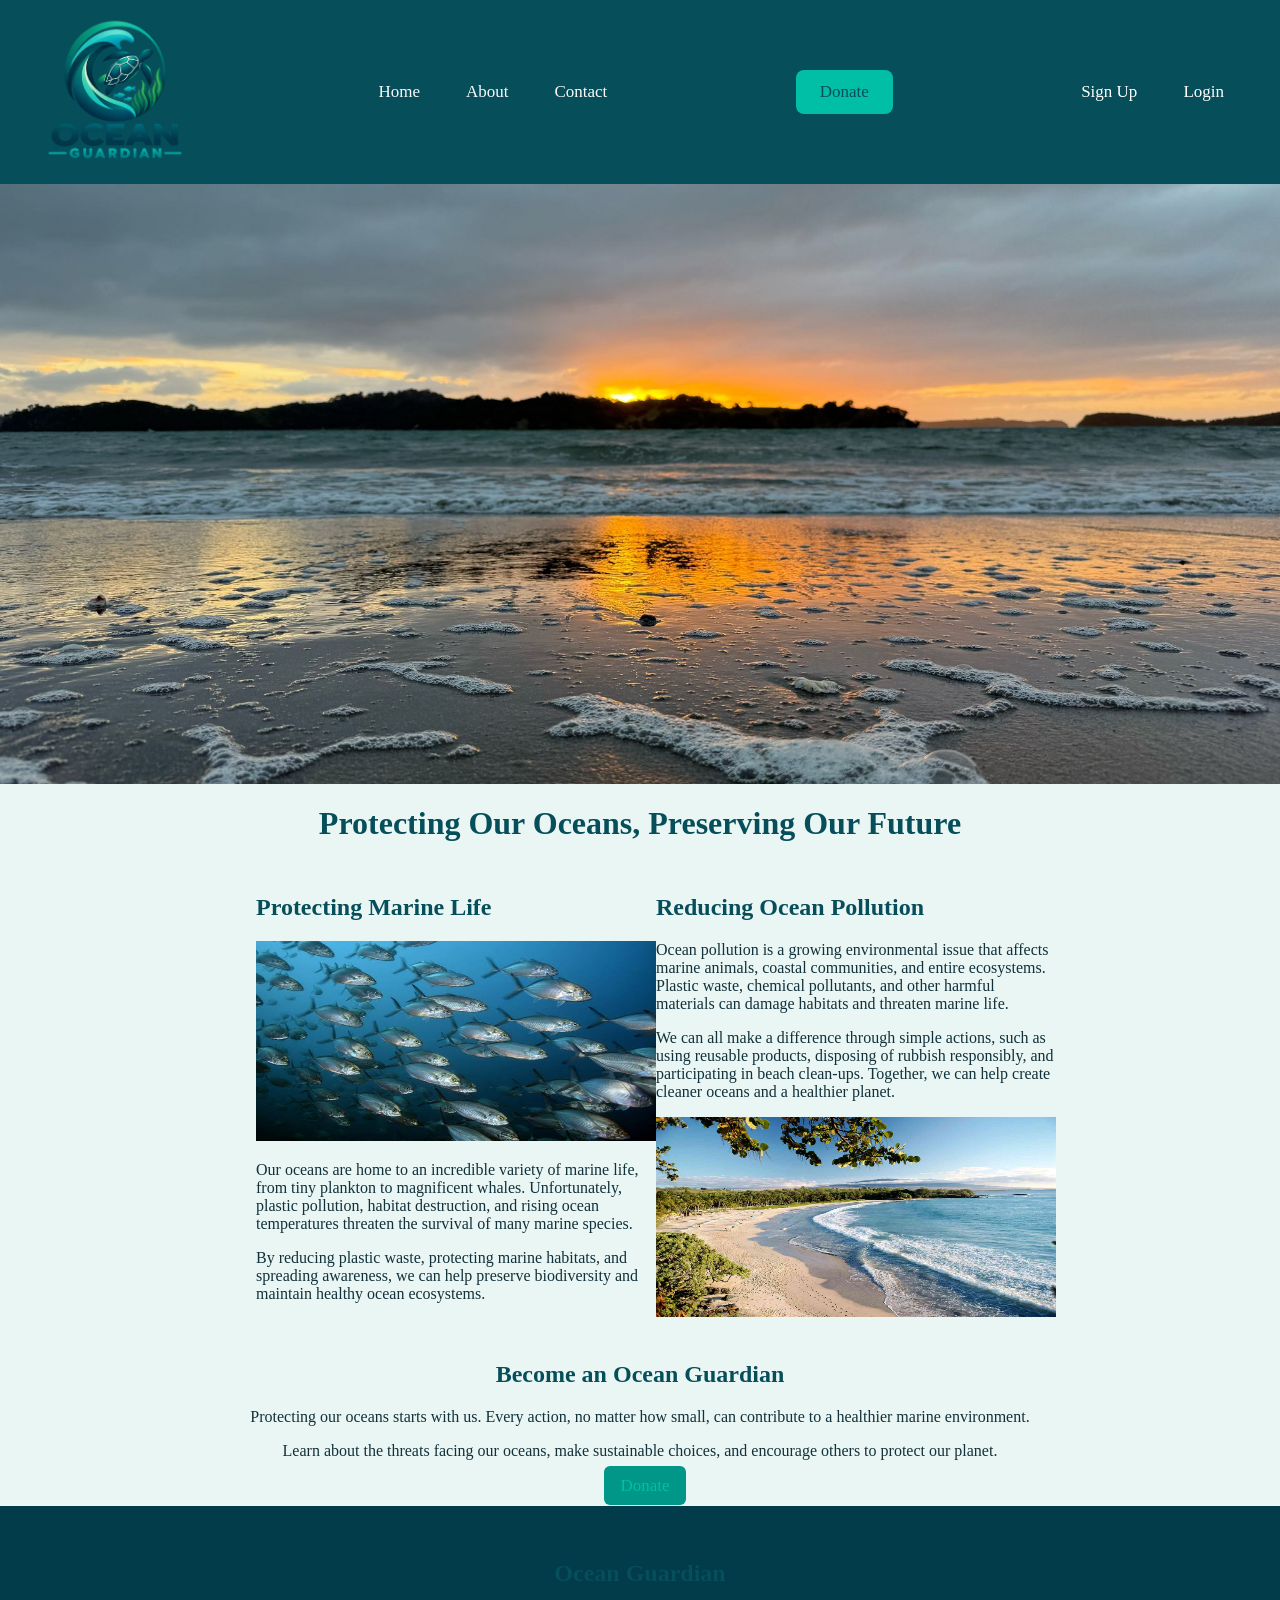
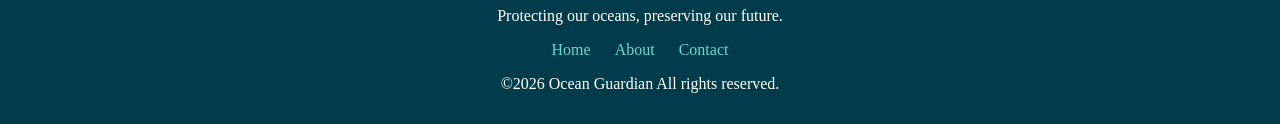
<file: index.html>
<!DOCTYPE html>
<html lang="en">
<head>
    <meta charset="UTF-8">
    <meta name="viewport" content="width=device-width, initial-scale=1.0">
    <link rel="stylesheet" type="text/css" href="stylesheet.css">
    <title>Ocean Guardian |Home|</title>
</head>
<body>
    <div class="navbar">
        <div class="logo"><a href="index.html"><img src="images/real.png"width="150" alt="place_holder"></a></div>
        <div class="pages">
            <a href="index.html">Home</a>
            <a href="about.html">About</a>
            <a href="contact.html">Contact</a>
        </div>
        <div class="donate">
            <a href="donate.html">Donate</a>
        </div>
        <div class="sign_log">
            <a href="sign_up.html">Sign Up</a>
            <a href="login.html">Login</a>
        </div>
    </div>
    <div class="nature"><img src="images/beach.jpeg" alt="beach"> </div>
    <div class="container">
        <div><h1>Protecting Our Oceans, Preserving Our Future</h1></div>
        <div class="info">

            <div>
                <h2>Protecting Marine Life</h2>
                <img src="images/fish.jpg" width="400" height="200" alt="fish">
                <p>Our oceans are home to an incredible variety of marine life, from tiny plankton to magnificent whales. Unfortunately, plastic pollution, habitat destruction, and rising ocean temperatures threaten the survival of many marine species.</p>
                <p>By reducing plastic waste, protecting marine habitats, and spreading awareness, we can help preserve biodiversity and maintain healthy ocean ecosystems.</p>
           
            </div>
            <div>
                <h2>Reducing Ocean Pollution</h2>
                <p>Ocean pollution is a growing environmental issue that affects marine animals, coastal communities, and entire ecosystems. Plastic waste, chemical pollutants, and other harmful materials can damage habitats and threaten marine life.</p>
                <p>We can all make a difference through simple actions, such as using reusable products, disposing of rubbish responsibly, and participating in beach clean-ups. Together, we can help create cleaner oceans and a healthier planet.</p>
                <img src="images/hawaii.jpg" width="400" height="200" alt="hawaii">
            </div>
        </div>
        <div class="down">
            <div>
                <h2> Become an Ocean Guardian</h2>
                <p>Protecting our oceans starts with us. Every action, no matter how small, can contribute to a healthier marine environment. </p>
                <p>Learn about the threats facing our oceans, make sustainable choices, and encourage others to protect our planet.</p>
                <a class="donation" href="https://www.paypal.com/nz/home">Donate</a>
            </div>
        </div>
    </div>
    
    <div class="footer">
        <h2>Ocean Guardian</h2>
        <p>Protecting our oceans, preserving our future.</p>
        <a href="index.html">Home</a>
        <a href="about.html">About</a>
        <a href="contact.html">Contact</a>
        <p>©2026 Ocean Guardian All rights reserved.</p>
    </div>
</body>
</html>
</file>
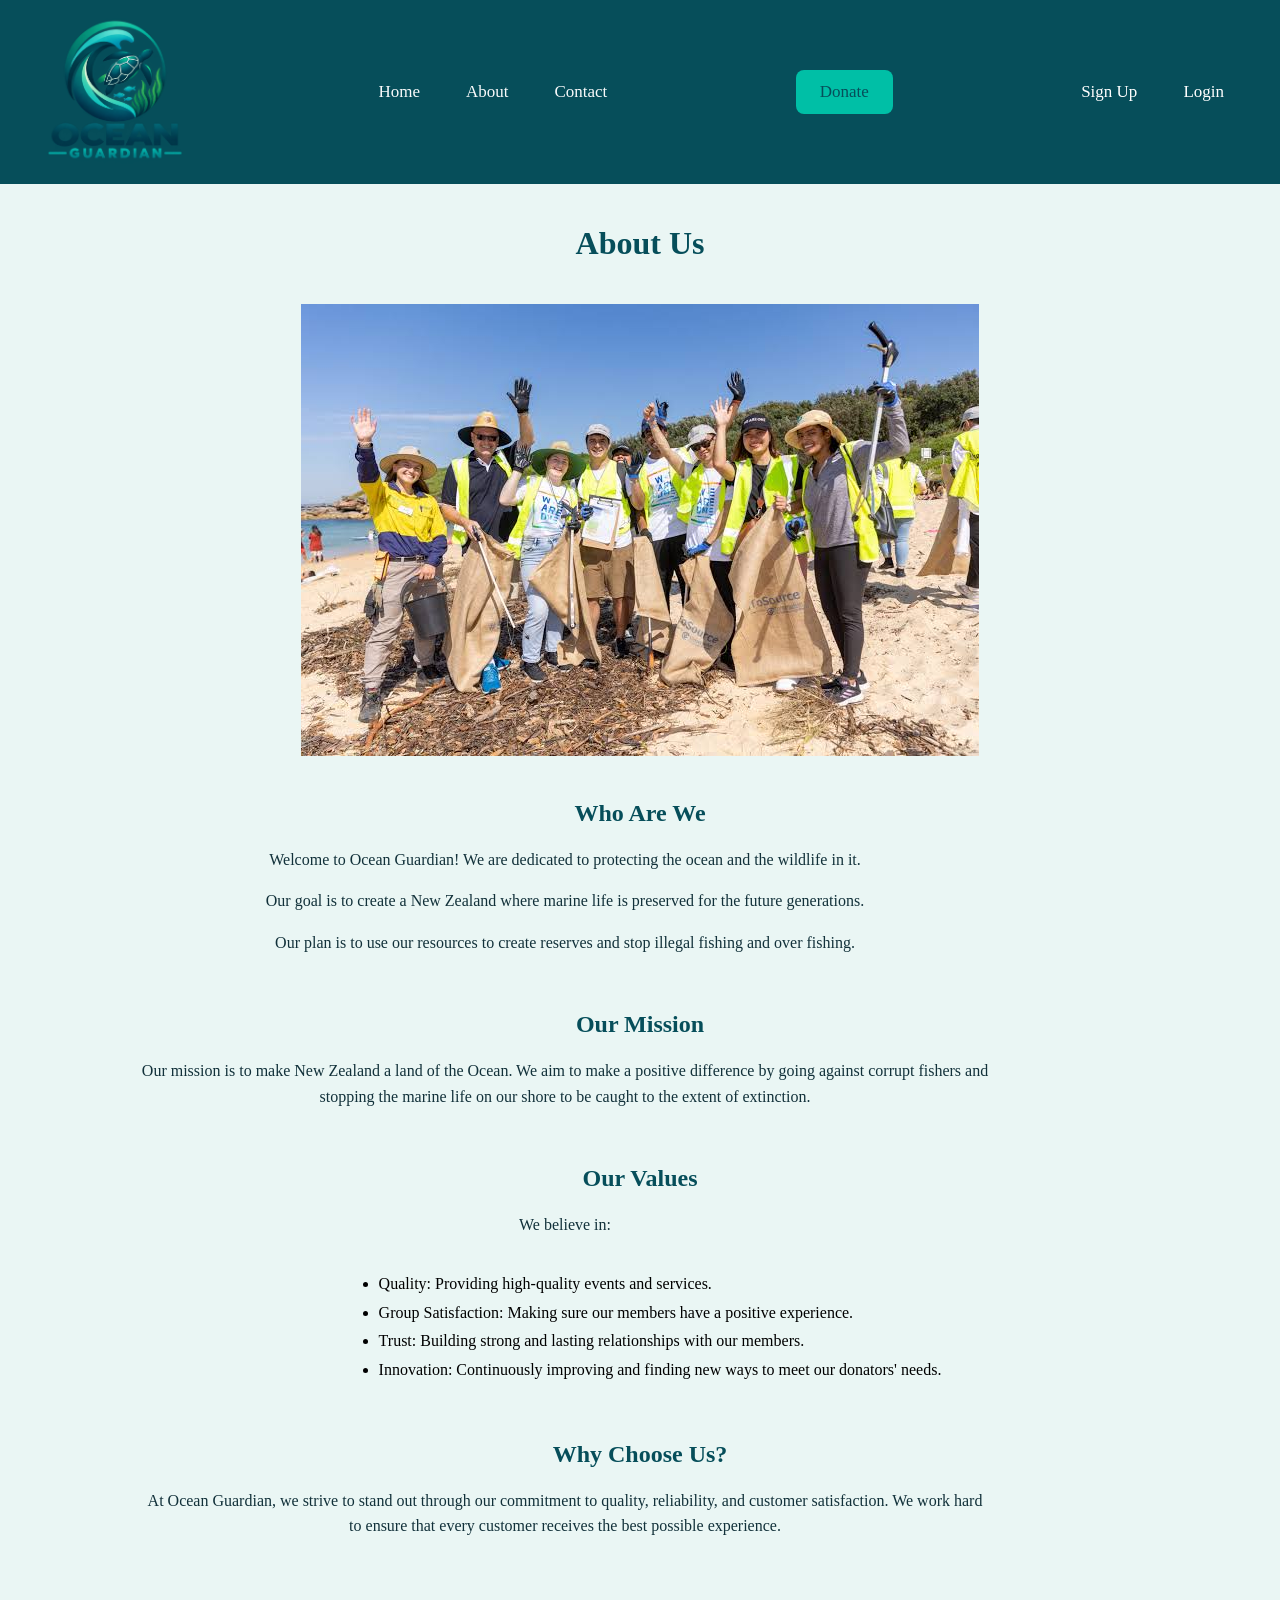
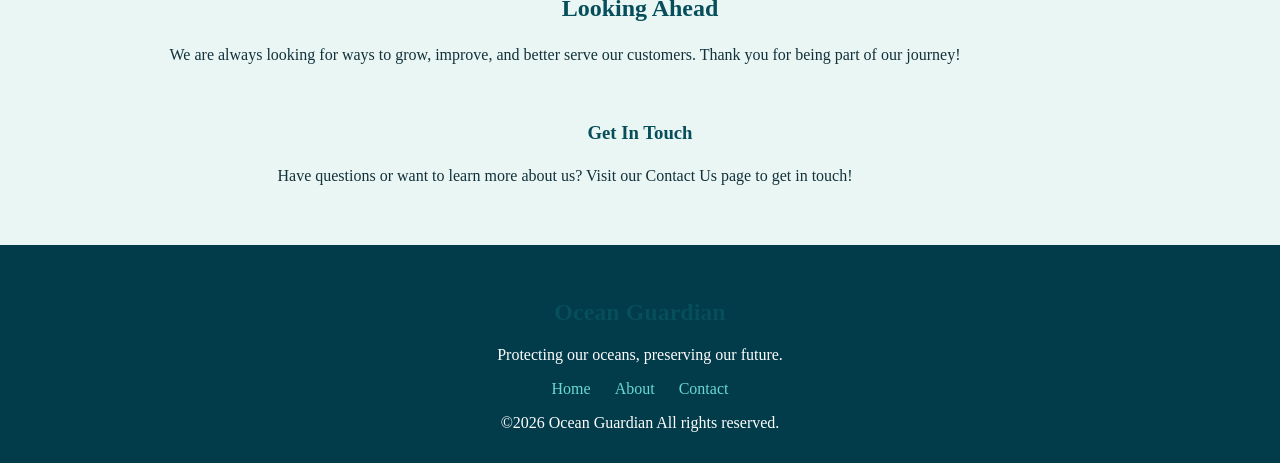
<file: about.html>
<!DOCTYPE html>
<html lang="en">
    <head>
        <meta charset="UTF-8">
        <meta name="viewport" content="width=device-width, initial-scale=1.0">
        <link rel="stylesheet" type="text/css" href="stylesheet.css">
        <title>Ocean Guardian |About|</title>
    </head>
    <body>
        <div class="navbar">
            <div class="logo"><a href="index.html"><img src="images/real.png"width="150" alt="place_holder"></a></div>
            <div class="pages">
                <a href="index.html">Home</a>
                <a href="about.html">About</a>
                <a href="contact.html">Contact</a>
            </div>
            <div class="donate">
                <a href="donate.html">Donate</a>
            </div>
            <div class="sign_log">
                <a href="sign_up.html">Sign Up</a>
                <a href="login.html">Login</a>
            </div>
        </div>
        <div class="center">
            <div>
                <h1>About Us</h1>
            </div>
            <div>
                <img src="images/save.jpg" alt = saviour>
            </div>
            <div>
                <h2>Who Are We</h2>
                <p>Welcome to Ocean Guardian! We are dedicated to protecting the ocean and the wildlife in it.</p>
                <p>Our goal is to create a New Zealand where marine life is preserved for the future generations.</p>
                <p>Our plan is to use our resources to create reserves and stop illegal fishing and over fishing.</p>
            </div>
            <div>
                <h2>Our Mission</h2>
                <p>Our mission is to make New Zealand a land of the Ocean. We aim to make a positive difference by going against corrupt fishers and stopping the marine life on our shore to be caught to the extent of extinction.</p>
            </div>
            <div>
                <h2>Our Values</h2>
                <p>We believe in:</p>
                <ul>
                    <li>Quality: Providing high-quality events and services.</li>
                    <li>Group Satisfaction: Making sure our members have a positive experience.</li>
                    <li>Trust: Building strong and lasting relationships with our members.</li>
                    <li>Innovation: Continuously improving and finding new ways to meet our donators' needs.</li>
                </ul>
            </div>
            <div>
                <h2>Why Choose Us?</h2>
                <p>At Ocean Guardian, we strive to stand out through our commitment to quality, reliability, and customer satisfaction. We work hard to ensure that every customer receives the best possible experience.</p>
            </div>
            <div>
                <h2>Looking Ahead</h2>
                <p>We are always looking for ways to grow, improve, and better serve our customers. Thank you for being part of our journey!</p>
            </div>
            <div>
                <h3>Get In Touch</h3>
                <p>Have questions or want to learn more about us? Visit our Contact Us page to get in touch!</p>
            </div>
        </div>

        <div class="footer">
            <h2>Ocean Guardian</h2>
            <p>Protecting our oceans, preserving our future.</p>
            <a href="index.html">Home</a>
            <a href="about.html">About</a>
            <a href="contact.html">Contact</a>
            <p>©2026 Ocean Guardian All rights reserved.</p>
        </div>
    </body>
</html>
</file>
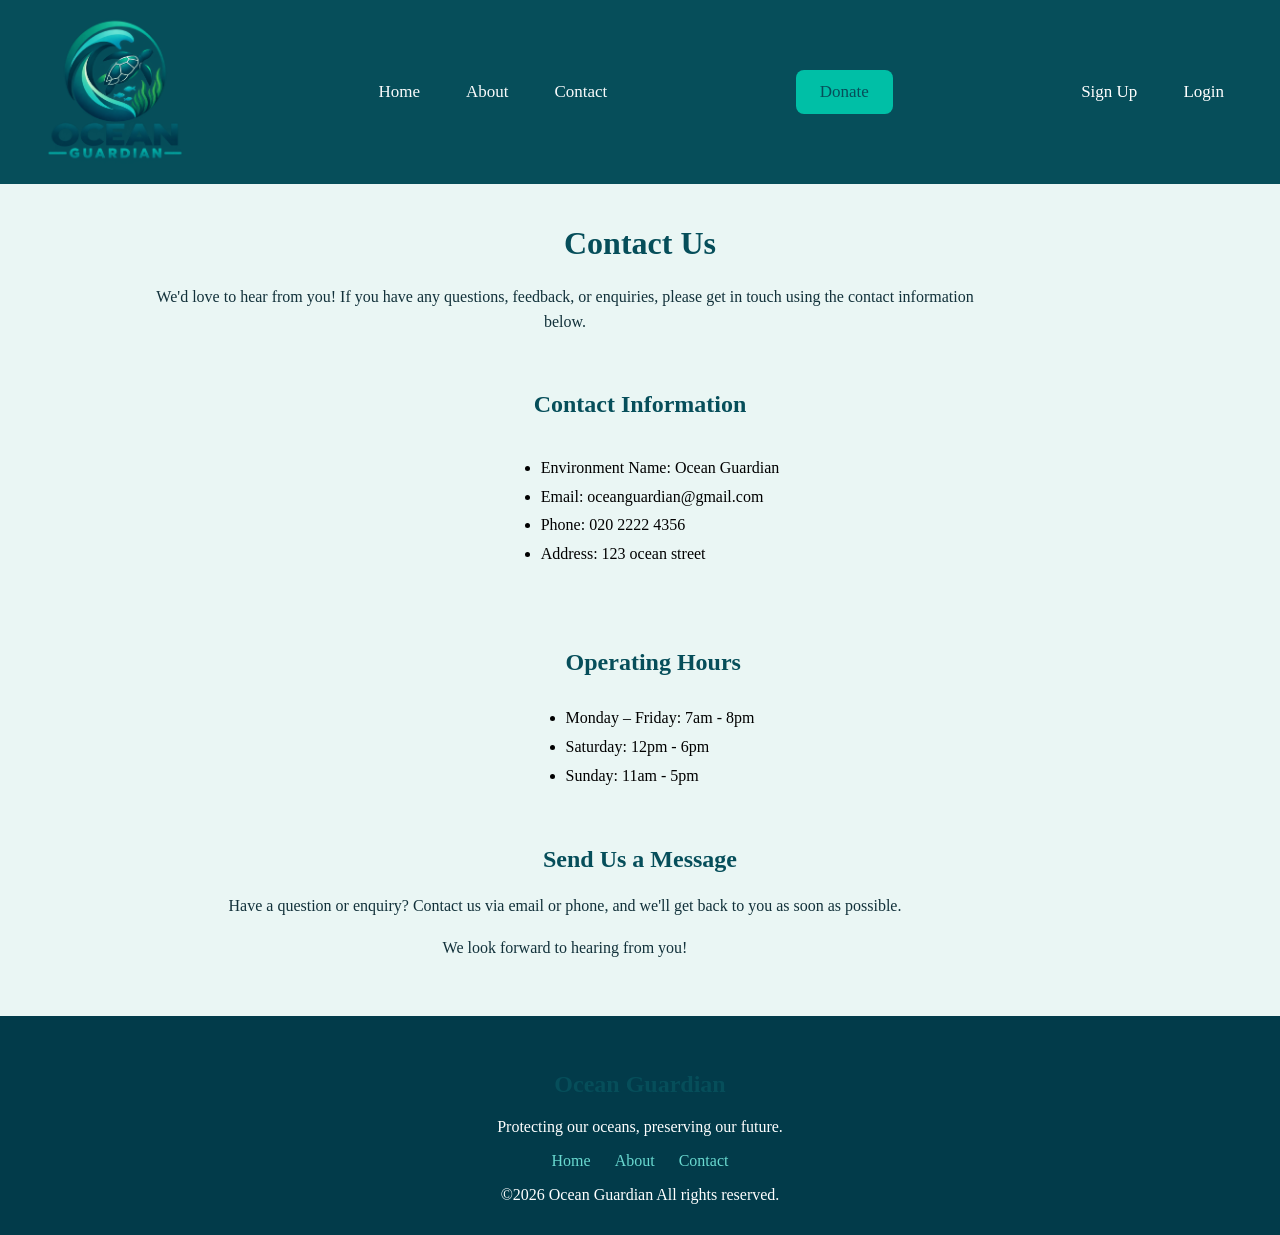
<file: contact.html>
<!DOCTYPE html>
<html lang="en">
    <head>
        <meta charset="UTF-8">
        <meta name="viewport" content="width=device-width, initial-scale=1.0">
        <link rel="stylesheet" type="text/css" href="stylesheet.css">
        <title>Ocean Guardian |Contact|</title>
    </head>
    <body>
        <div class="navbar">
            <div class="logo"><a href="index.html"><img src="images/real.png"width="150" alt="place_holder"></a></div>
            <div class="pages">
                <a href="index.html">Home</a>
                <a href="about.html">About</a>
                <a href="contact.html">Contact</a>
            </div>
            <div class="donate">
                <a href="donate.html">Donate</a>
            </div>
            <div class="sign_log">
                <a href="sign_up.html">Sign Up</a>
                <a href="login.html">Login</a>
            </div>
        </div>
        <div class="center">
            <div>
                <h1>Contact Us</h1>
                <p>We'd love to hear from you! If you have any questions, feedback, or enquiries, please get in touch using the contact information below.</p>
            </div>
            <div>
                <h2>Contact Information</h2>
                <ul>
                    <li>Environment Name: Ocean Guardian</li>
                    <li>Email: oceanguardian@gmail.com</li>
                    <li>Phone: 020 2222 4356</li>
                    <li>Address: 123 ocean street</li>
                </ul>
            </div>
            <div>
                <ul>
                    <h2>Operating Hours</h2>
                    <li>Monday – Friday: 7am - 8pm</li>
                    <li>Saturday: 12pm - 6pm</li>
                    <li>Sunday: 11am - 5pm</li>
                </ul>
            </div>
            <div>
                <h2>Send Us a Message</h2>
                <p>Have a question or enquiry? Contact us via email or phone, and we'll get back to you as soon as possible.</p>
                <p>We look forward to hearing from you!</p>
            </div>
        </div>
        <div class="footer">
            <h2>Ocean Guardian</h2>
            <p>Protecting our oceans, preserving our future.</p>
            <a href="index.html">Home</a>
            <a href="about.html">About</a>
            <a href="contact.html">Contact</a>
            <p>©2026 Ocean Guardian All rights reserved.</p>
        </div>
    </body>
</html>
</file>
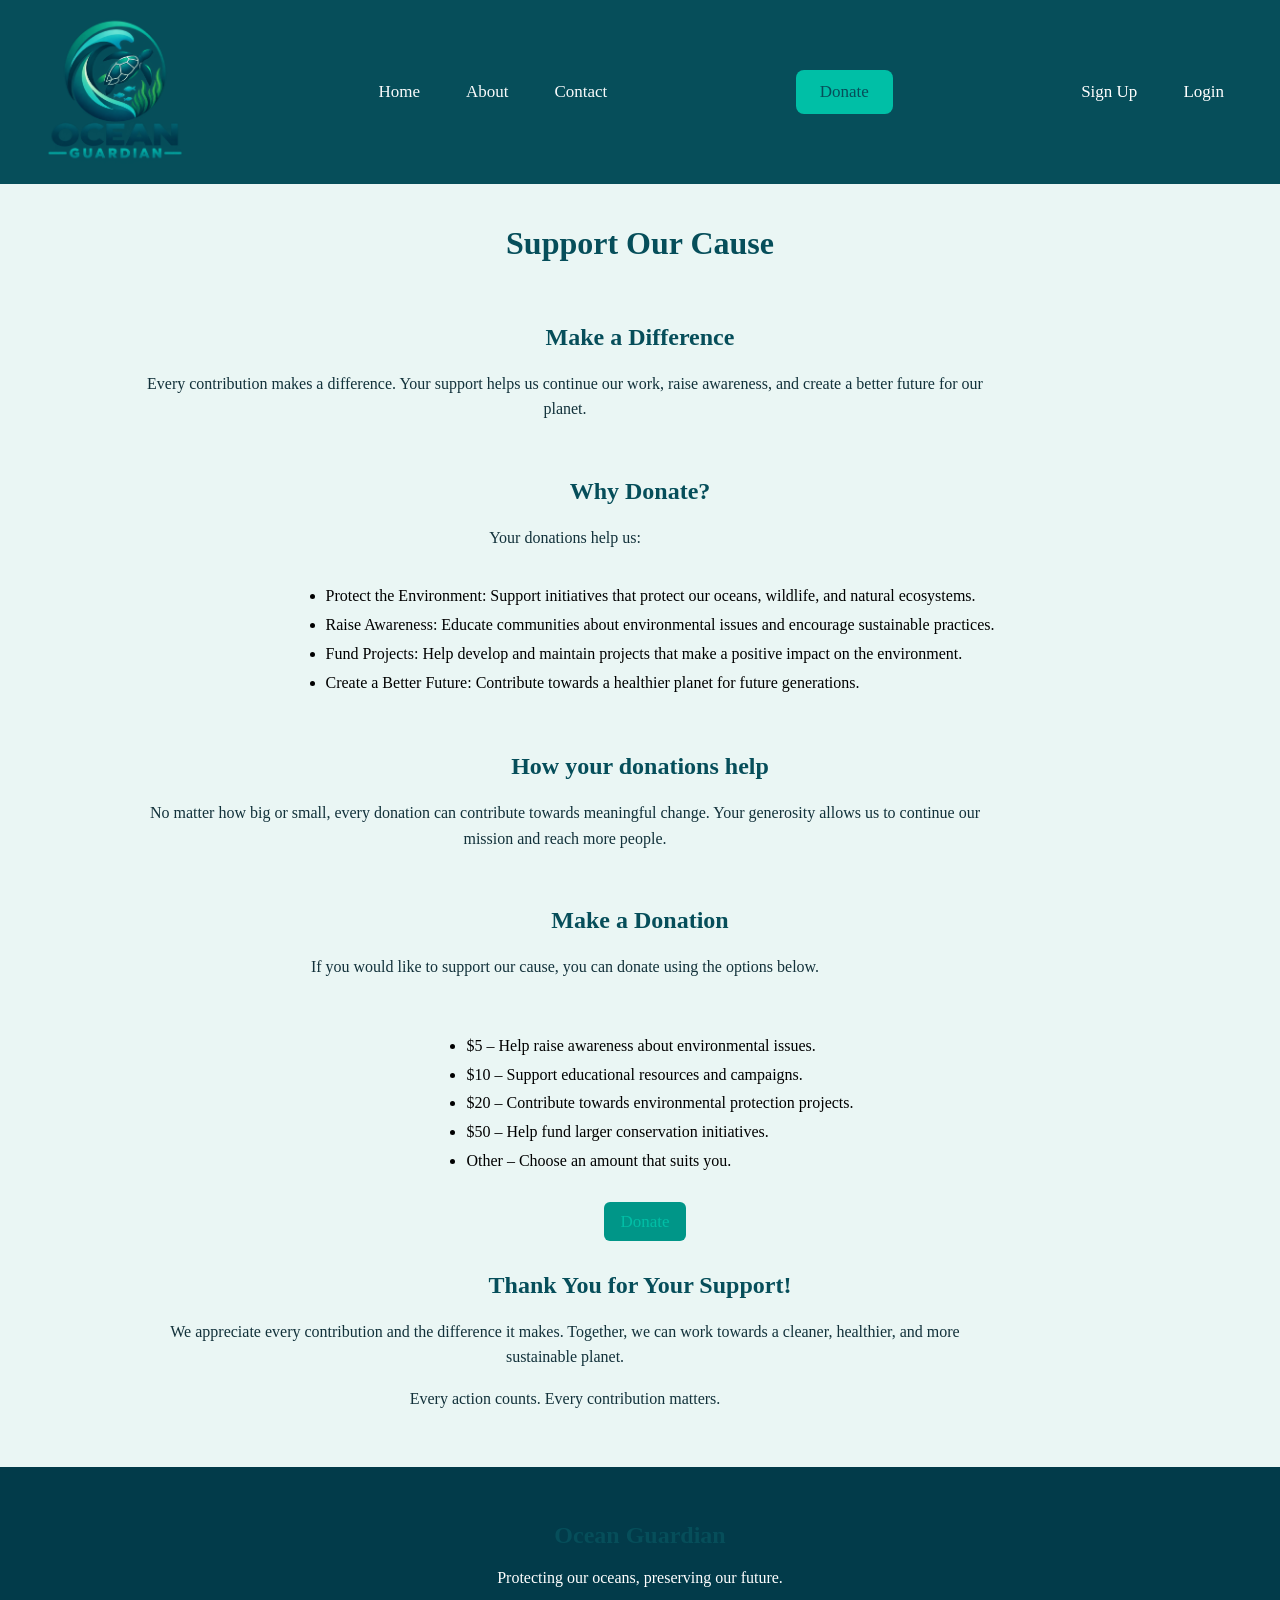
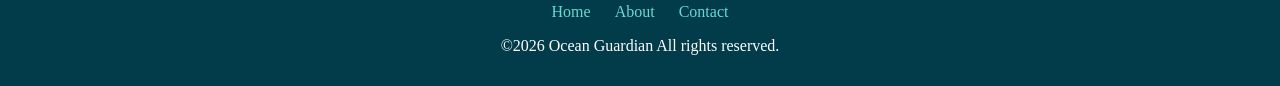
<file: donate.html>
<!DOCTYPE html>
<html lang="en">
    <head>
        <meta charset="UTF-8">
        <meta name="viewport" content="width=device-width, initial-scale=1.0">
        <link rel="stylesheet" type="text/css" href="stylesheet.css">
        <title>Ocean Guardian |Donate|</title>
    </head>
    <body>
        <div>
            <div class="navbar">
            <div class="logo"><a href="index.html"><img src="images/real.png"width="150" alt="place_holder"></a></div>
            <div class="pages">
                <a href="index.html">Home</a>
                <a href="about.html">About</a>
                <a href="contact.html">Contact</a>
            </div>
            <div class="donate">
                <a href="donate.html">Donate</a>
            </div>
            <div class="sign_log">
                <a href="sign_up.html">Sign Up</a>
                <a href="login.html">Login</a>
            </div>
        </div>
        <div class="center">
            <div>
                <h1>Support Our Cause</h1>
            </div>
            <div>
                <h2>Make a Difference</h2>
                        <p>Every contribution makes a difference. Your support helps us continue our work, raise awareness, and create a better future for our planet.</p>
            </div>
            <div>
                <h2>Why Donate?</h2>
                <p>Your donations help us:</p>
                <ul>
                    <li>Protect the Environment: Support initiatives that protect our oceans, wildlife, and natural ecosystems.</li>
                    <li>Raise Awareness: Educate communities about environmental issues and encourage sustainable practices.</li>
                    <li>Fund Projects: Help develop and maintain projects that make a positive impact on the environment.</li>
                    <li>Create a Better Future: Contribute towards a healthier planet for future generations.</li>
                </ul>
            </div>
            <div>
                <h2>How your donations help</h2>
                <p>No matter how big or small, every donation can contribute towards meaningful change. Your generosity allows us to continue our mission and reach more people.</p>
            </div>
            <div>
                <h2>Make a Donation</h2>
                <p>If you would like to support our cause, you can donate using the options below.</p>
            </div>
            <div>
                <ul>
                    <li>$5 – Help raise awareness about environmental issues.</li>
                    <li>$10 – Support educational resources and campaigns.</li>
                    <li>$20 – Contribute towards environmental protection projects.</li>
                    <li>$50 – Help fund larger conservation initiatives.</li>
                    <li>Other – Choose an amount that suits you.</li>
                </ul>
            </div>
            <div>
                <a class="donation" href="https://www.paypal.com/nz/home">Donate</a>
            </div>

            <div>
                <h2>Thank You for Your Support!</h2>
                <p>We appreciate every contribution and the difference it makes. Together, we can work towards a cleaner, healthier, and more sustainable planet.</p>
                <p>Every action counts. Every contribution matters.</p>
            </div>
        </div>
        <div class="footer">
            <h2>Ocean Guardian</h2>
            <p>Protecting our oceans, preserving our future.</p>
            <a href="index.html">Home</a>
            <a href="about.html">About</a>
            <a href="contact.html">Contact</a>
            <p>©2026 Ocean Guardian All rights reserved.</p>
        </div>
    </body>
</html>
</file>
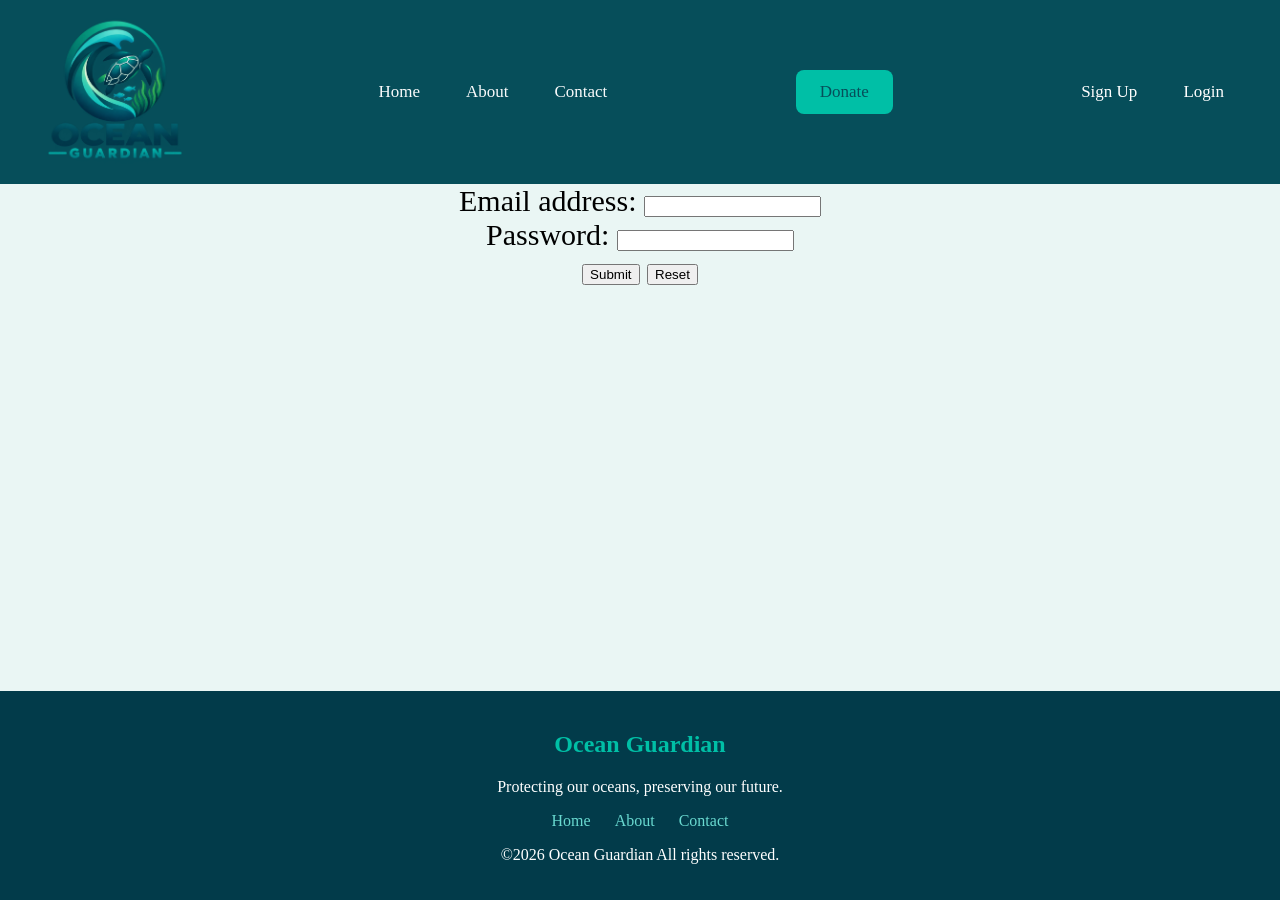
<file: login.html>
<!DOCTYPE html>
<html lang="en">
<head>
    <meta charset="UTF-8">
    <meta name="viewport" content="width=device-width, initial-scale=1.0">
    <link rel="stylesheet" type="text/css" href="stylesheet.css">
    <title>Ocean Guardian |Login|</title>
</head>
<body>
    <div class="navbar">
        <div class="logo"><a href="index.html"><img src="images/real.png"width="150" alt="place_holder"></a></div>
        <div class="pages">
            <a href="index.html">Home</a>
            <a href="about.html">About</a>
            <a href="contact.html">Contact</a>
        </div>
        <div class="donate">
            <a href="donate.html">Donate</a>
        </div>
        <div class="sign_log">
            <a href="sign_up.html">Sign Up</a>
            <a href="login.html">Login</a>
        </div>
    </div>
    <div>
        <form>
            <div>
                <label for="email">Email address:</label>
                <input type="email" id="email">
            </div>
            <div>
                <label for="password">Password:</label>
                <input type="password" id="password">

            </div>
            <div>
                <button type="submit">Submit</button>
                <button type="reset">Reset</button>
            </div>
        </form>

    </div>
    <div class="footbar">
        <h2>Ocean Guardian</h2>
        <p>Protecting our oceans, preserving our future.</p>
        <a href="index.html">Home</a>
        <a href="about.html">About</a>
        <a href="contact.html">Contact</a>
        <p>©2026 Ocean Guardian All rights reserved.</p>
    </div>
</body>
</html>
</file>
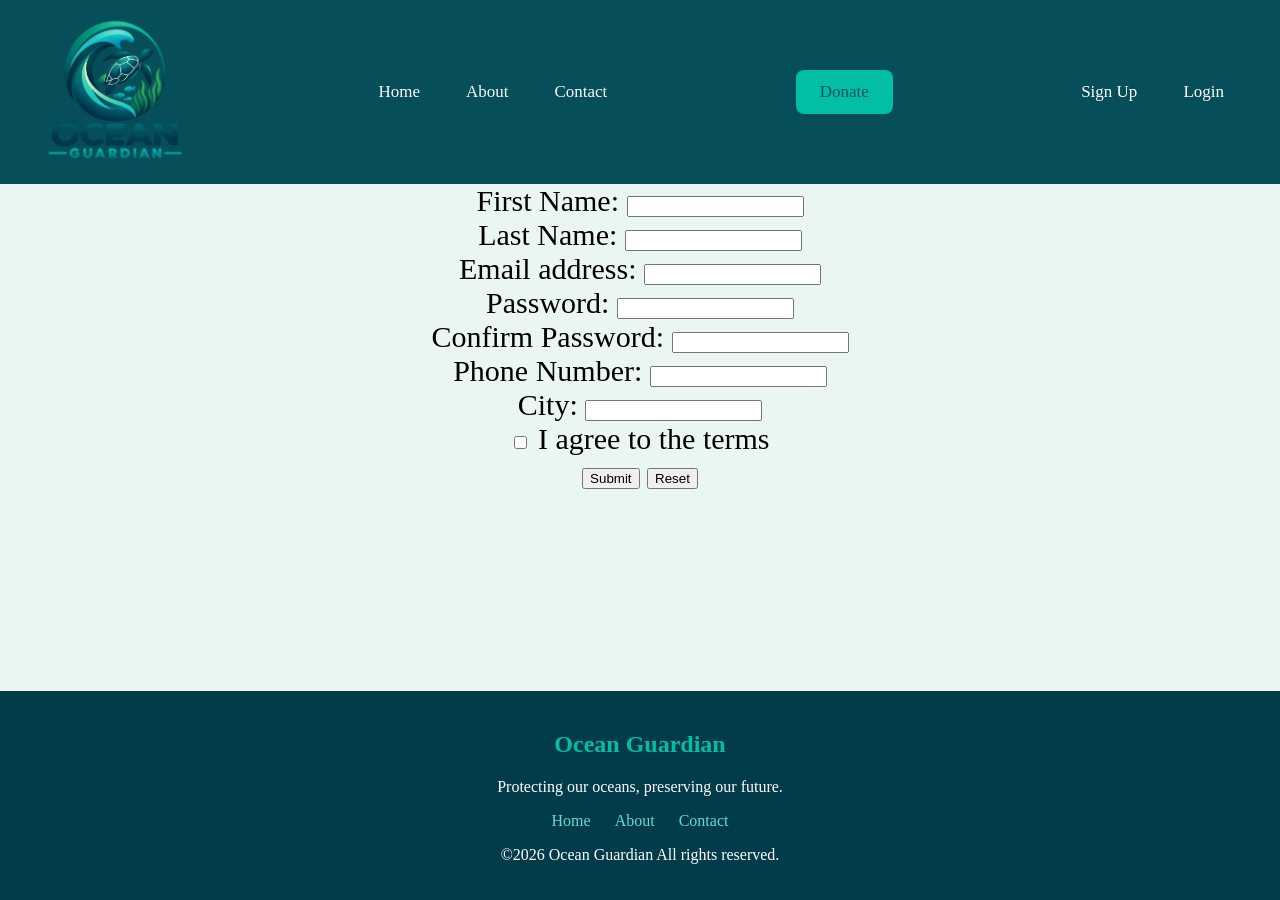
<file: sign_up.html>
<!DOCTYPE html>
<html lang="en">
<head>
    <meta charset="UTF-8">
    <meta name="viewport" content="width=device-width, initial-scale=1.0">
    <link rel="stylesheet" type="text/css" href="stylesheet.css">
    <title>Ocean Guardian |Sign Up|</title>
</head>
<body>
    <div class="navbar">
        <div class="logo"><a href="index.html"><img src="images/real.png"width="150" alt="place_holder"></a></div>
        <div class="pages">
            <a href="index.html">Home</a>
            <a href="about.html">About</a>
            <a href="contact.html">Contact</a>
        </div>
        <div class="donate">
            <a href="donate.html">Donate</a>
        </div>
        <div class="sign_log">
            <a href="sign_up.html">Sign Up</a>
            <a href="login.html">Login</a>
        </div>
    </div>
    <div>
        <form >
            <div>
                <label for="fname">First Name:</label>
                <input type="fname" id="fname">
            </div>
            <div>
                <label for="lname">Last Name:</label>
                <input type="lname" id="lname">
            </div>
            <div>
                <label for="email">Email address:</label>
                <input type="email" id="email">
            </div>
            <div>
                <label for="password">Password:</label>
                <input type="password" id="password">
            </div>
            <div>
                <label for="cpassword">Confirm Password:</label>
                <input type="cpassword" id="cpassword">
            </div>
            <div>
                <label for="phone">Phone Number:</label>
                <input type="phone" id="phone">
            </div>
            <div>
                <label for="city">City:</label>
                <input type="city" id="city">
            </div>
            <div>
                <input type="checkbox"> I agree to the terms
            </div>
            <div>
                <button type="submit">Submit</button>
                <button type="reset">Reset</button>
            </div>
        </form>

    </div>
    <div class="footbar">
        <h2>Ocean Guardian</h2>
        <p>Protecting our oceans, preserving our future.</p>
        <a href="index.html">Home</a>
        <a href="about.html">About</a>
        <a href="contact.html">Contact</a>
        <p>©2026 Ocean Guardian All rights reserved.</p>
    </div>
</body>
</html>
</file>
<file: stylesheet.css>
.pages a {
    text-decoration: none;
    color: #f9fafb;
    font-size: 17px;
    padding: 10px 16px;
    margin-left: 10px;
    border-radius: 6px;
    transition: 0.3s;
}
.pages a:hover {
    background-color: white;
    color: #064E5A;
    text-decoration: underline;
}
.donate a {
    text-decoration: none;
    color: #064E5A;
    background-color: #00BFA6;
    font-size: 17px;
    padding: 12px 24px;
    margin-left: 10px;
    border-radius: 8px;
    transition:0.3s;
    display: inline-block;
}
.donate a:hover {
    background-color:#FFFFFF;
    color: #064E5A;
}
.logo {
    color: #ffffff;
    font-size: 24px;
    font-weight: bold;
    letter-spacing: 1px;
}
.sign_log a {
    text-decoration: none;
    color: white;
    font-size: 17px;
    padding: 10px 16px;
    margin-left: 10px;
    border-radius: 6px;
    transition:0.5s;
}
.sign_log a:hover {
    background-color: white;
    color: #064E5A;
    text-decoration: underline;
}
body {
    margin: 0;
    padding: 0;
    width: 100%;
    background-color: #EAF6F4;
}
.footer {
    background-color: #023B4A;
    color: white;
    text-align: center;
    width: 100%;
    padding: 35px 0 15px;
    box-sizing: border-box;
}
.container{
    display: flex;
    flex: 1;
    flex-direction: column;
    align-items: center;
    justify-content: center;
}
.nature {
    width: 100%;
    height:600px;

}
.nature img {
    width: 100%;
    height: 100%;
    object-fit: cover;
    display: block;
}
.info {
    display: flex;
    flex: 1;
    flex-direction: row;
    justify-content: space-between;
    padding: 10px 20px;
    width: 60%;
}

.navbar {
    display: flex;
    justify-content: space-between;
    align-items: center;
    background-color: #064E5A;
    padding: 14px 40px;
    width: 100%;
    box-sizing: border-box;
}
.footbar {
    background-color: #023B4A;
    color: white;
    bottom: 0;
    left: 0;
    text-align: center;
    width: 100%;
    padding: 20px 0;
    position: fixed;
}
form {
    text-align: center;
    font-size: 30px;
}

.donation {
    text-decoration: none;
    color: #00BFA6;
    font-size: 17px;
    padding: 10px 16px;
    margin-left: 10px;
    border-radius: 6px;
    transition:0.5s;
    background-color: #009688;
}
.donation:hover {
    background-color: #0f3e3a;
    color: #00BFA6
}
.down {
    display: flex;
    text-align: center;
    padding: 10px 20px;
}
h1, h2, h3 {
    color: #064E5A;
}
p {
    color: #12313A;
}
.center {
    display: flex; 
    flex-direction: column;
    align-items: center; 
    text-align: center;
    width: 90%;
    max-width: 1000px;
    margin: 0 auto;
    padding: 20px 0;
    box-sizing: border-box;
}
.center div {
    width: 100%;
    margin-bottom: 20px;
}
.center ul {
    display: inline-block;
    text-align: left;
    line-height: 1.8;
}
.center p {
    max-width: 850px;
    line-height:1.6;
}

.footer h2 { 
    color: 00BFA6;
}
.footer p {
    color: white;
}
.footer a {
    color: #69D9D0;
    text-decoration: none;
    margin: 0 10px;
}
.footbar h2 { 
    color: #00BFA6;
}
.footbar p {
    color: white;
}
.footbar a {
    color: #69D9D0;
    text-decoration: none;
    margin: 0 10px;
}

@media screen and (max-width: 600px) {

    .navbar {
        width: 100%;
        padding: 10px;
        flex-wrap: wrap;
        justify-content: space-between;
        gap: 10px;
    }

    .logo img {
        width: 90px;
    }

    .pages {
        display: flex;
        flex-direction: column;
    }
    .pages a {
        font-size: 14px;
        padding: 2px;
        margin: 0;
    }
    .donate a {
        
        font-size: 14px;
        padding: 10px;
        margin: 0;
    }
    .sign_log {
        display: flex;
        flex-direction: column;
    }

    .sign_log a {
        font-size: 14px;
        padding: 4px;
        margin: 0;
    }
    .nature {
        width: 100%;
        height: 350px;
    }
    .nature img {
        width: 100%;
        height: 100%;
        object-fit: cover;
    }
    .container {
        width: 100%;
    }
    h1 {
        font-size: 24px;
        text-align: center;
        padding: 0 10px;
    }
    .info {
        display: flex;
        flex-direction: column;
        width: 100%;
        padding: 10px;
        box-sizing: border-box;
    }

    .info > div {
        width: 100%;
        margin-bottom: 25px;
    }

    .info img {
        width: 100%;
        height: auto;
        display: block;
    }

    .info h2 {
        text-align: center;
        font-size: 20px;
    }
    .down {
        width: 100%;
        padding: 10px;
        box-sizing: border-box;
    }
    .down > div {
        width: 100%;
    }

    .footer {
        width: 100%;
        padding: 25px 10px;
        box-sizing: border-box;
    }
    .center {
        width: 100%;
        max-width: 100%;
        padding: 15px;
        box-sizing: border-box;
    }
    .center div {
        width: 100%;
        box-sizing: border-box;
    }

    .center img {
     
        width: 100%;
        max-width: 100%;
        height: auto;
        display: block;
        margin: 0 auto;
    }
    .center h1 {
        font-size: 28px;
        text-align: center;
    }
    .center h2 {
        font-size: 22px;
    }
    .center p {
        width:100%;
        max-width: 100%;
        line-height: 1.6;
        overflow-wrap: break-word;
        
    }
    .center ul {
        max-width: 100%;
        padding-left: 25px;
        box-sizing: border-box;
    }

}
</file>
